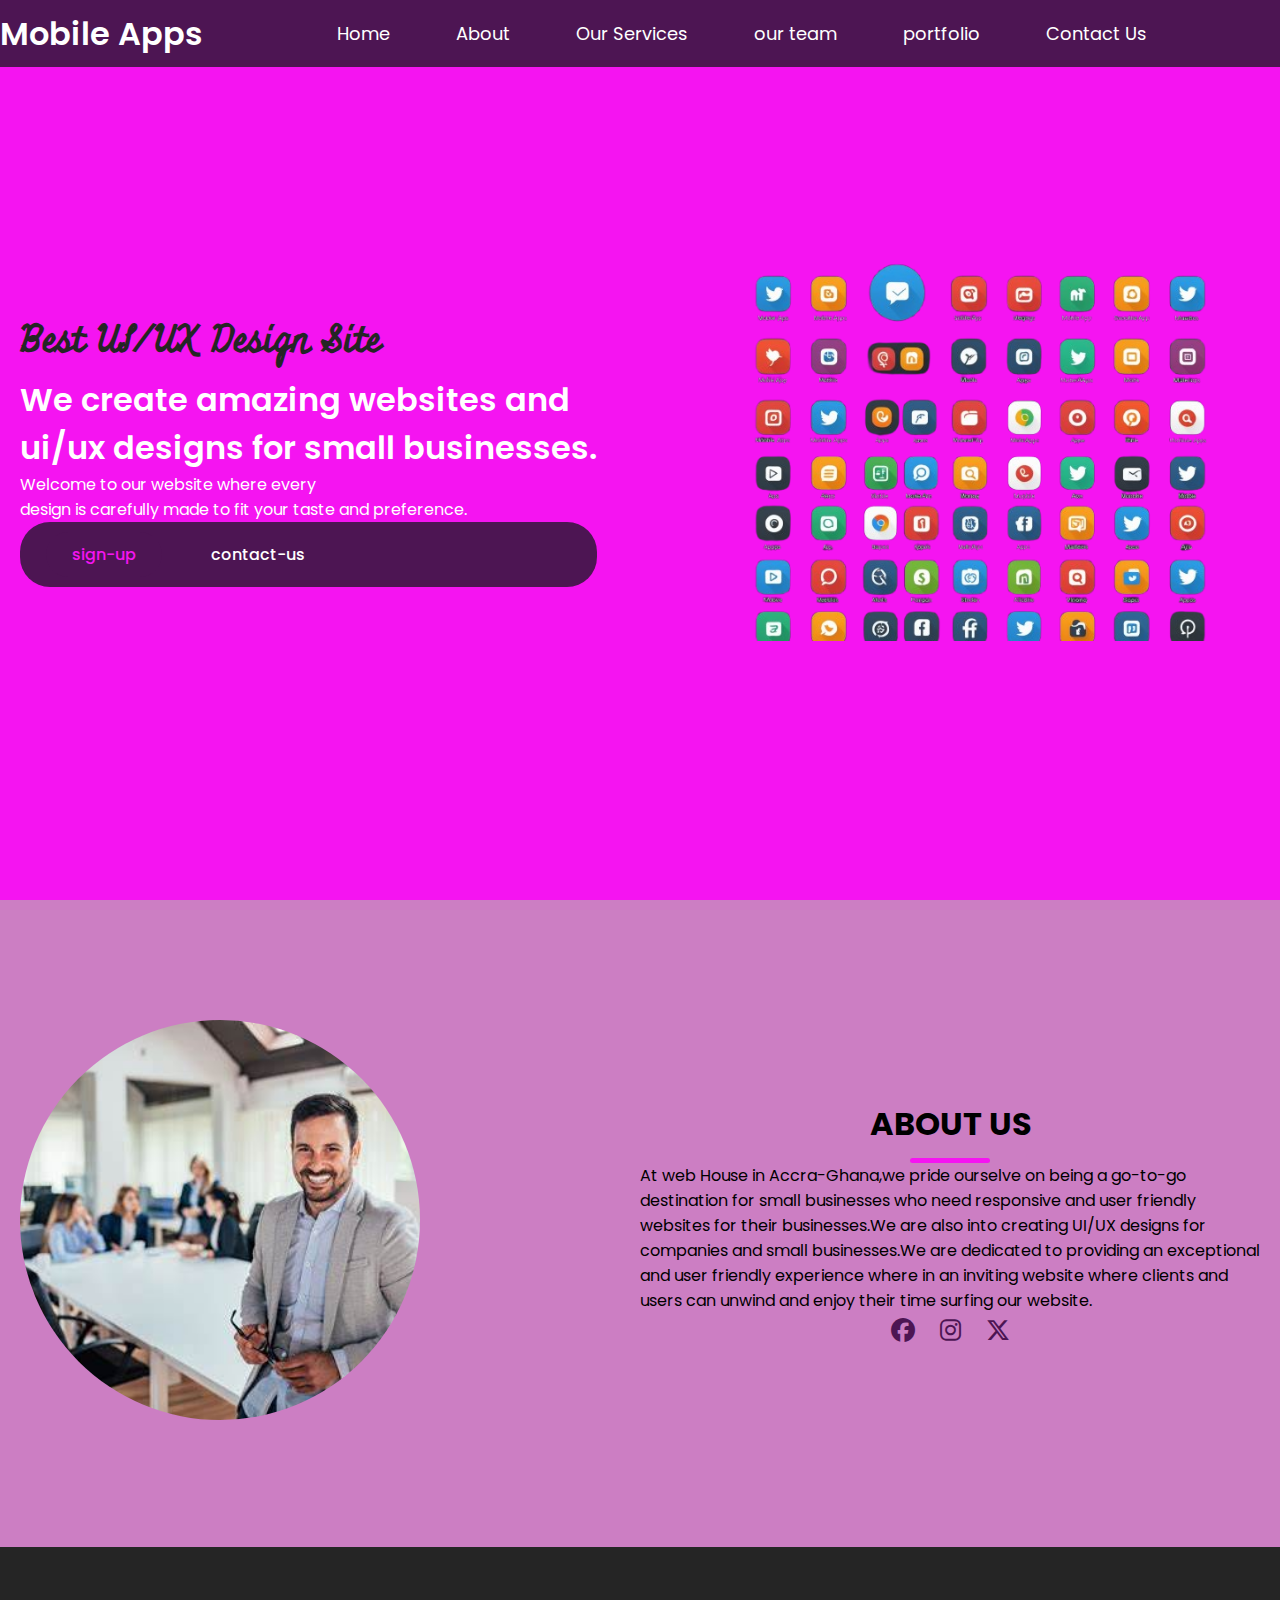
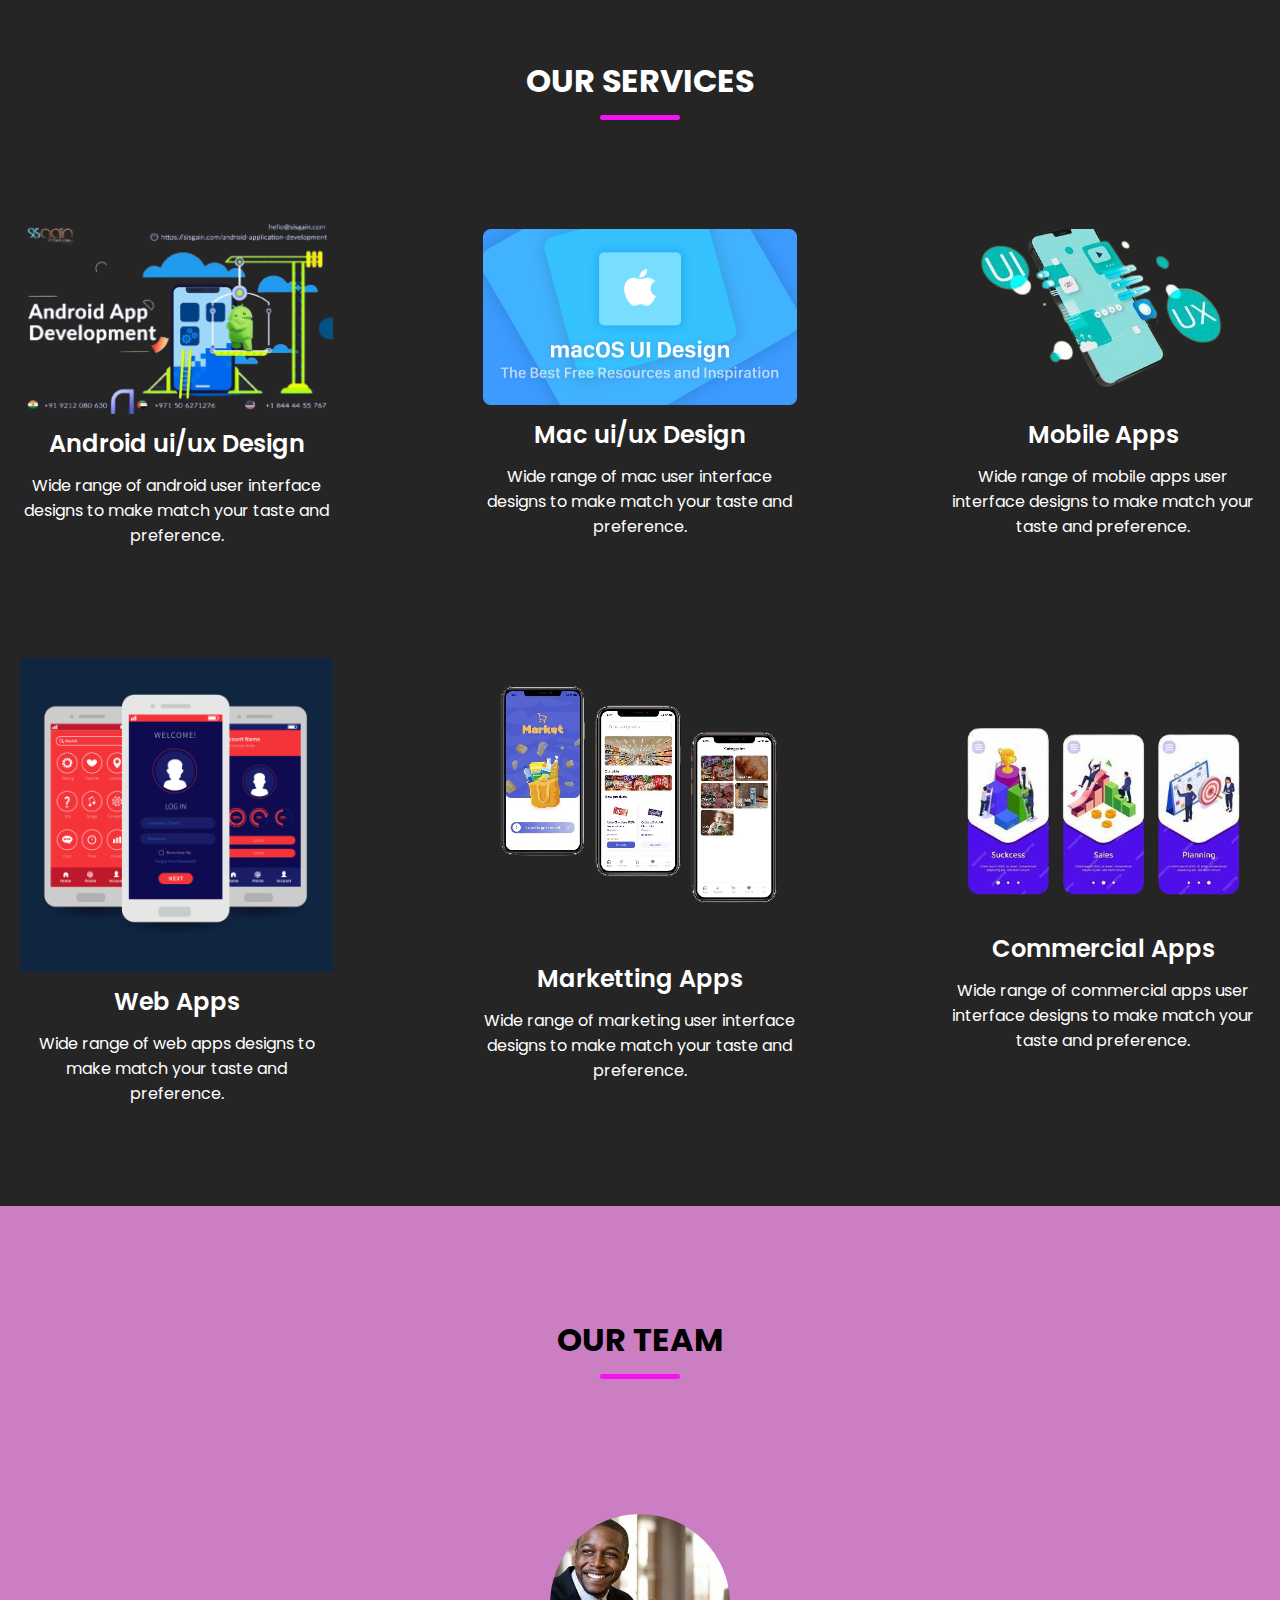
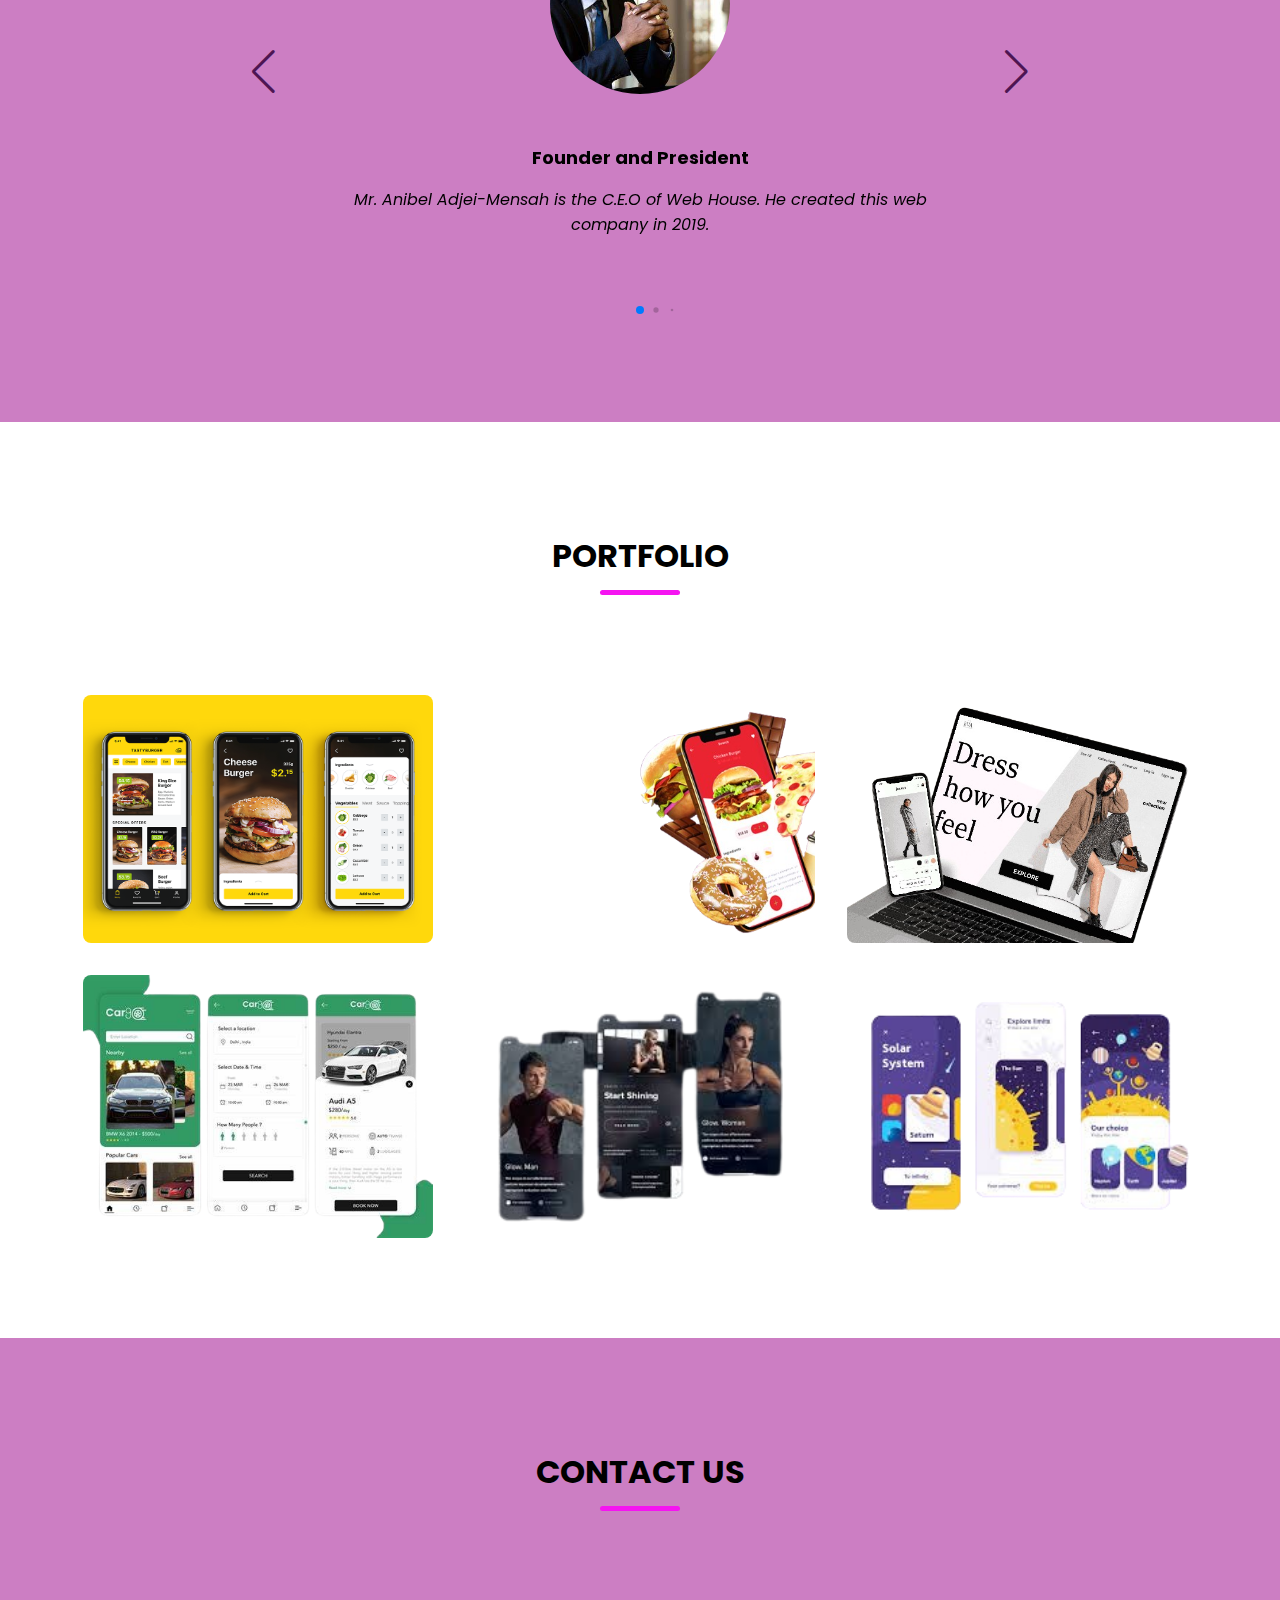
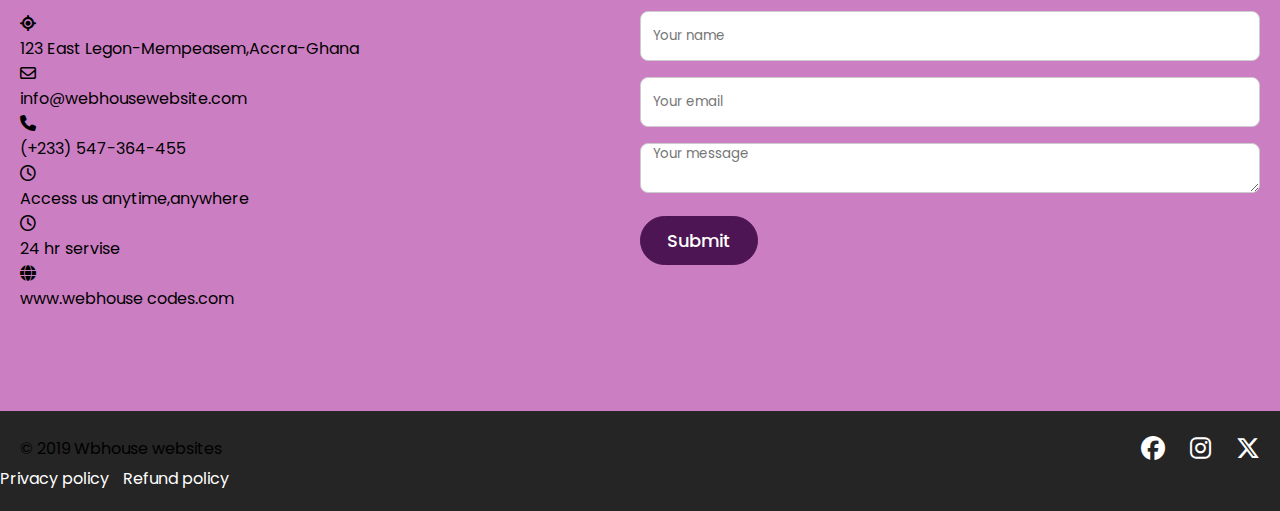
<file: index.html>
<!DOCTYPE html>
<html lang="en">

<head>
    <meta charset="UTF-8" />
    <meta name="viewport" content="width=device-width, initial-scale=1.0" />
    <title>Mobile Apps</title>
    <link rel="stylesheet" href="https://cdnjs.cloudflare.com/ajax/libs/font-awesome/6.7.2/css/all.min.css">
    <link rel="stylesheet" href="https://cdn.jsdelivr.net/npm/swiper@11/swiper-bundle.min.css">


    <link rel="stylesheet" href="style.css" />
</head>

<body>
    <header>
        <a href="#" class="nav-logo">
            <h2 class="logo-text">Mobile Apps</h2>
        </a>
        <nav class="navbar section-content">
            <ul class="nav-menu">
                <button id="menu-close-button" class="fas fa-times"></button>
                <li class="nav-item">
                    <a href="#" class="nav-link">Home</a>
                </li>
                <li class="nav-item">
                    <a href="#about" class="nav-link">About</a>
                </li>
                <li class="nav-item">
                    <a href="#services" class="nav-link">Our Services</a>
                </li>
                <li class="nav-item">
                    <a href="#portfolio" class="nav-link">our team</a>
                </li>
                <li class="nav-item">
                    <a href="#gallery" class="nav-link">portfolio</a>
                </li>
                <li class="nav-item">
                    <a href="#contact" class="nav-link">Contact Us</a>
                </li>
            </ul>
            <button id="menu-open-button" class="fas fa-bars"></button>
        </nav>

    </header>

    <main>
        <section class="hero-section" >
            <div class="section-content">
                <div class="hero-details">
                    <h2 class="title">Best UI/UX Design Site</h2>
                    <h3 class="subtitle">
                        We create amazing websites and <br />ui/ux designs for small businesses.
                    </h3>
                    <p class="dicription">
                        Welcome to our website where every<br />design is carefully made to fit your taste and preference.
                    </p>

                    <div class="button">
                        <a href="#" class="button sign-up">sign-up</a>
                        <a href="#" class="button contact-us">contact-us</a>
                    </div>
                </div>
                <div class="hero-image-wrapper">
                    <img src="ik-removebg-preview.png" alt="" class="hero-image" />

                </div>
            </div>
        </section>

        <section class="about-section" id="about">
            <div class="section-content">
                <div class="about-image-wrapper">
                    <img src="buss.jpg" alt="about" class="about-image">
                </div>
                <div class="about-details">
                    <h2 class="section-title">About Us</h2>
                    <p class="test">At web House in Accra-Ghana,we pride ourselve on being a go-to-go destination for small businesses who need responsive and user friendly websites for their businesses.We are also into creating UI/UX designs for companies and small
                        businesses.We are dedicated to providing an exceptional and user friendly experience where in an inviting website where clients and users can unwind and enjoy their time surfing our website.
                    </p>
                    <div class="social-link-list">
                        <a href="#" class="social-link"><i class="fa-brands fa-facebook"></i></a>
                        <a href="#" class="social-link"><i class="fa-brands fa-instagram"></i></a>
                        <a href="#" class="social-link"><i class="fa-brands fa-x-twitter"></i></a>
                    </div>
                </div>

            </div>
        </section>

        <section class="services-section" id="services">
            <h2 class="section-title">Our Services</h2>
            <div class="section-content">
                <ul class="services-list">
                    <li class="services-item">
                        <img src="and-removebg-preview (1).png" alt="ui/ux design" class="services-image">
                        <h3 class="name">Android ui/ux Design</h3>
                        <p class="text">Wide range of android user interface designs to make match your taste and preference.</p>
                    </li>
                    <li class="services-item">
                        <img src="mac.png" alt="ui/ux design" class="services-image">
                        <h3 class="name">Mac ui/ux Design</h3>
                        <p class="text">Wide range of mac user interface designs to make match your taste and preference.</p>
                    </li>
                    <li class="services-item">
                        <img src="m-a-removebg-preview.png" alt="ui/ux design" class="services-image">
                        <h3 class="name">Mobile Apps</h3>
                        <p class="text">Wide range of mobile apps user interface designs to make match your taste and preference.</p>
                    </li>
                    <li class="services-item">
                        <img src="web app.jpg" alt="web apps" class="services-image">
                        <h3 class="name">Web Apps</h3>
                        <p class="text">Wide range of web apps designs to make match your taste and preference.</p>
                    </li>
                    <li class="services-item">
                        <img src="market-removebg-preview.png" alt="car rentals ui/ux design" class="services-image">
                        <h3 class="name">Marketting Apps</h3>
                        <p class="text">Wide range of marketing user interface designs to make match your taste and preference.</p>
                    </li>
                    <li class="services-item">
                        <img src="comm-removebg-preview.png" alt="fashion ui/ux design" class="services-image">
                        <h3 class="name">Commercial Apps</h3>
                        <p class="text">Wide range of commercial apps user interface designs to make match your taste and preference.</p>
                    </li>
                </ul>
            </div>
        </section>
        <section class="portfolio-section" id="portfolio">
            <h2 class="section-title">Our Team</h2>
            <div class="section-content">
                <div class="slider-container  swiper">
                    <div class="slider-wrapper">
                        <ul class="portfolio-list swiper-wrapper">
                            <li class="portfolio swiper-slide">
                                <img src="ani.jpg" alt="user" class="user-image">
                                <h3 class="name">Founder and President</h3>
                                <i class="role">Mr. Anibel Adjei-Mensah is the C.E.O of Web House.
                    He created this web company in 2019.</i>
                            </li>
                            <li class="portfolio swiper-slide">
                                <img src="ang.jpg" alt="user" class="user-image">
                                <h3 class="name">Head researcher</h3>
                                <i class="role">Ms. Angelica Zomahun is in charge for bringiging
                    on board new researches to update our system.</i>
                            </li>
                            <li class="portfolio swiper-slide">
                                <img src="jem.jpg" alt="user" class="user-image">
                                <h3 class="name">Head of finance</h3>
                                <i class="role">Ms. Jemilatu Mohammed manages the money aspect of 
                    the company and allocates funds to new projects.</i>
                            </li>
                            <li class="portfolio swiper-slide">
                                <img src="la.jpg" alt="user" class="user-image">
                                <h3 class="name">Head of Human resource</h3>
                                <i class="role">Mr.Raymond Adu-Danso taks our clients information
                    and forwards it to the team for further processing.</i>
                            </li>
                            <li class="portfolio swiper-slide">
                                <img src="zi.jpg" alt="user" class="user-image">
                                <h3 class="name">Head of resource team</h3>
                                <i class="role">Our resource team is headed by Mr.Ziyad Labaran
                    who is in charge of allocating the needed resource for a project. </i>
                            </li>
                        </ul>
                        <div class=" swiper-pagination"></div>
                        <div class="swiper-slide-button swiper-button-prev"></div>
                        <div class="swiper-slide-button swiper-button-next"></div>


                    </div>
                </div>
            </div>
        </section>
        <section class="gallery-section" id="gallery">
            <h2 class="section-title">Portfolio</h2>
            <div class="section-content">
                <ul class="gallery-list">
                    
                        <img src="fd.png" alt="gallery" class="gallery-image">
                    
                    

                        <img src="food-removebg-preview.png" alt="gallery" class="gallery-image">
                    
                    
                        <img src="fashion-removebg-preview.png" alt="gallery" class="gallery-image">
                    
                    
                        <img src="car-removebg-preview.png" alt="gallery" class="gallery-image">
                   
                    
                        <img src="sporting-removebg-preview.png" alt="gallery" class="gallery-image">
                
                        <img src="edu-removebg-preview.png" alt="gallery" class="gallery-image">
                
                
            </div>
        </section>
        <section class="contact-section" id="contact">
            <h2 class="section-title">Contact Us</h2>
            <div class="section-content">
                <ul class="contact-information-list">
                    <li class="contact-info">
                        <i class="fa-solid fa-location-crosshairs"></i>
                        <p>123 East Legon-Mempeasem,Accra-Ghana</p>
                    </li>
                    <li class="contact-info">
                        <i class="fa-regular fa-envelope"></i>
                        <p>info@webhousewebsite.com</p>
                    </li>
                    <li class="contact-info">
                        <i class="fa-solid fa-phone"></i>
                        <p>(+233) 547-364-455</p>
                    </li>
                    <li class="contact-info">
                        <i class="fa-regular fa-clock"></i>
                        <p>Access us anytime,anywhere</p>
                    </li>
                    <li class="contact-info">
                        <i class="fa-regular fa-clock"></i>
                        <p>24 hr servise</p>
                    </li>
                    <li class="contact-info">
                        <i class="fa-solid fa-globe"></i>
                        <p>www.webhouse codes.com</p>
                    </li>
                </ul>
                <form action="#" class="contact-form">
                    <input type="text" placeholder="Your name" class="form-input" required>
                    <input type="email" placeholder="Your email" class="form-input" required>
                    <textarea placeholder="Your message" class="form-input"></textarea>
                    <button class="submit-button">Submit</button>
                </form>
            </div>
        </section>
        <footer class="footer-section">
            <div class="section-content">
                <p class="copy-right-text">&copy; 2019 Wbhouse websites</p>
                <div class="social-link-list">
                    <a href="#" class="social-link"><i class="fa-brands fa-facebook"></i></a>
                    <a href="#" class="social-link"><i class="fa-brands fa-instagram"></i></a>
                    <a href="#" class="social-link"><i class="fa-brands fa-x-twitter"></i></a>
                </div>
            </div>
            <p class="policy-text">
                <a href="#" class="policy-link">Privacy policy</a>
                <span class="separator"></span>
                <a href="#" class="policy-link">Refund policy</a>
            </p>
        </footer>
    </main>
    <script src="https://cdn.jsdelivr.net/npm/swiper@11/swiper-bundle.min.js"></script>
    <script src="script.js"></script>

</body>

</html>
</file>
<file: style.css>
@import url('https://fonts.googleapis.com/css2?family=Miniver&family=Poppins:ital,wght@0,400;0,500;0,600;0,700;1,400&display=swap');
                    * {
                        margin: 0;
                        padding: 0;
                        box-sizing: border-box;
                        font-family: "Poppins", sans-serif;
                    }
                    
                     :root {
                        /* Colors */
                        --white-color: #fff;
                        --dark-color: #252525;
                        --primary-color: #4d1553;
                        --secondary-color: #f514f1;
                        --light-pink-color: #cc7ec3;
                        --medium-grey-color: #ccc;
                        /* font size */
                        --font-size-s: 0.9rem;
                        --font-size-n: 1rem;
                        --font-size-m: 1.12rem;
                        --font-size-l: 1.5rem;
                        --font-size-xl: 2rem;
                        --font-size-xxl: 2.3rem;
                        /* font-weight */
                        --font-weight-normal: 400;
                        --font-weight-medium: 500;
                        --font-weight-semibold: 600;
                        --font-weight-bold: 700;
                        /* border radius */
                        --border-radius-s: 8px;
                        --border-radius-m: 30px;
                        --border-radius-circle: 50%;
                        /* site max width */
                        --site-max-width: 1300px;
                    }
                    html {
                        scroll-behavior: smooth;
                    }
                    /* styling the whole website */
                    
                    ul {
                        list-style: none;
                    }
                    
                    a {
                        text-decoration: none;
                    }
                    
                    button {
                        cursor: pointer;
                        border: none;
                        background: none;
                    }
                    
                    img {
                        width: 100%;
                    }
                    
                    .section-content {
                        margin: 0 auto;
                        padding: 0 20px;
                        max-width: var(--site-max-width);
                    }
                    
                    .section-title {
                        text-align: center;
                        padding: 60px 0 100px;
                        text-transform: uppercase;
                        font-size: var(--font-size-xl);
                    }
                    
                    .section-title::after {
                        content: "";
                        width: 80px;
                        height: 5px;
                        display: block;
                        margin: 10px auto 0;
                        border-radius: var(--border-radius-s);
                        background: var(--secondary-color);
                    }
                    /* navbar styling */
                    
                    header {
                        position: fixed;
                        width: 100%;
                        z-index: 5;
                        display: flex;
                        align-items: center;
                        background: var(--primary-color)
                    }
                    /* /* navbar styling /* */
                    
                    header .navbar {
                        display: flex;
                        padding: 20px;
                        align-items: center;
                        justify-content: space-between;
                    }
                    
                    .nav-logo .logo-text {
                        color: var(--white-color);
                        font-size: var(--font-size-xl);
                        font-weight: var(--font-weight-semibold);
                    }
                    
                    .navbar .nav-menu {
                        display: flex;
                        gap: 30px;
                    }
                    
                    .navbar .nav-menu .nav-link {
                        padding: 10px 18px;
                        color: var(--white-color);
                        font-size: var(--font-size-m);
                        border-radius: var(--border-radius-m);
                        transition: 0.3s ease;
                    }
                    
                    .navbar .nav-menu .nav-link:hover {
                        color: var(--primary-color);
                        background: var(--secondary-color);
                    }
                    
                    .navbar :where(#menu-close-button,
                    #menu-open-button) {
                        display: none;
                    }
                    
                    .hero-section {
                        min-height: 100vh;
                        background: var(--secondary-color);
                    }
                    
                    .hero-section .section-content {
                        display: flex;
                        align-items: center;
                        min-height: 100vh;
                        color: var(--dark-color);
                        justify-content: space-between;
                    }
                    
                    .hero-section .hero-details .title {
                        font-size: var(--font-size-xxl);
                        color: var(--dark-color);
                        font-family: "miniver", sans-serif;
                    }
                    
                    .hero-section .hero-details .subtitle {
                        margin-top: 8px;
                        max-width: 70;
                        font-size: var(--font-size-xl);
                        font-weight: var(--font-weight-semibold);
                    }
                    
                    .hero-section .hero-details .description {
                        max-width: 70%;
                        margin: 24px 0 40px;
                        font-size: var(--font-size-m);
                    }
                    
                    .hero-section .hero-details .button {
                        display: flex;
                        gap: 23px;
                    }
                    
                    .hero-section .hero-details .button {
                        padding: 10px 26px;
                        color: var(--secondary-color);
                        border-radius: var(--border-radius-m);
                        font-weight: var(--font-weight-medium);
                        background: var(--primary-color);
                        transition: 0.3s ease;
                    }
                    
                    .hero-section .hero-details .button:hover,
                    .hero-section .hero-details .contact-us {
                        color: var(--white-color);
                        border-color: var(--dark-color);
                        background: transparent;
                    }
                    
                    .hero-section .hero-details,
                    .contact-us:hover {
                        color: var(--white-color);
                        border-color: var(--secondary-colorr);
                        background: var();
                    }
                    
                    .hero-section .hero-image-wrapper {
                        max-width: 500px;
                        margin-right: 30px;
                    }
                    
                    .about-section {
                        padding: 120px 0;
                        background: var(--light-pink-color);
                    }
                    
                    .about-section .section-content {
                        display: flex;
                        gap: 50px;
                        align-items: center;
                        justify-content: space-between;
                    }
                    
                    .about-section .about-image-wrapper .about-image {
                        width: 400px;
                        height: 400px;
                        object-fit: cover;
                        border-radius: var(--border-radius-circle);
                    }
                    
                    .about-section .about-details .section-title {
                        padding: 0;
                    }
                    
                    .about-section .about-details {
                        max-width: 50%;
                    }
                    
                    .about-section .about-details .text {
                        line-height: 30px;
                        margin: 50px 0 30px;
                        text-align: center;
                        font-size: var(--font-size-l);
                    }
                    
                    .about-section .social-link-list {
                        display: flex;
                        gap: 25px;
                        justify-content: center;
                    }
                    
                    .about-section .social-link-list .social-link {
                        color: var(--primary-color);
                        font-size: var(--font-size-l);
                        transition: 0.2s ease;
                    }
                    
                    .about-section .social-link-list .social-link:hover {
                        color: var(--white-color);
                    }
                    
                    .services-section {
                        color: var(--white-color);
                        background: var(--dark-color);
                        padding: 50px 0 100px;
                    }
                    
                    .services-section .services-list {
                        display: flex;
                        flex-wrap: wrap;
                        gap: 110px;
                        align-items: center;
                        justify-content: space-between;
                    }
                    
                    .services-section .services-list .services-item {
                        display: flex;
                        align-items: center;
                        text-align: center;
                        flex-direction: column;
                        justify-content: space-between;
                        width: calc(100% / 3 - 100px);
                    }
                    
                    .services-section .services-list .services-item .services-images {
                        max-width: 83%;
                        aspect-ratio: 1;
                        margin-bottom: 15px;
                        object-fit: contain;
                    }
                    
                    .services-section .services-list .services-item .name {
                        margin: 12px 0;
                        font-size: var(--font-size-l);
                        font-weight: var(--font-weight-semibold);
                    }
                    
                    .portfolio-section {
                        padding: 50px 0 100px;
                        background: var(--light-pink-color);
                    }
                    
                    .portfolio-section .slider-wrapper {
                        overflow: hidden;
                        margin: 0 60px 50px;
                    }
                    
                    .portfolio-section .portfolio {
                        user-select: none;
                        display: flex;
                        padding: 35px;
                        text-align: center;
                        flex-direction: column;
                        align-items: center;
                    }
                    
                    .portfolio-section .portfolio .user-image {
                        width: 180px;
                        height: 180px;
                        object-fit: cover;
                        margin-bottom: 50px;
                        border-radius: var(--border-radius-circle);
                    }
                    
                    .portfolio-section .portfolio .name {
                        margin-bottom: 16px;
                        font-size: var(--font-size-m);
                    }
                    
                    .portfolio-section .portfolio .role {
                        line-height: 25px;
                    }
                    
                    .portfolio-section .swiper .pagination-bullet {
                        width: 15px;
                        height: 15px;
                        opacity: 1;
                        background: var(--primary-color);
                    }
                    
                    .portfolio-section .swiper-slide-button {
                        margin-top: -50px;
                        color: var(--primary-color);
                        transition: 0.3s ease;
                    }
                    
                    .portfolio-section .swiper-slide-button:hover {
                        color: var(--primary-color);
                    }
                    
                    .swiper {
                        width: 800px;
                    }
                    

                    .gallery-section {
                        padding: 50px 0 100px;
                    }
                    
                    .gallery-section .gallery-list {
                        width: 100%;
                        /* background-color: aqua; */
                        display: flex;
                        justify-content: center;
                        flex-wrap: wrap;
                        gap: 32px;
                    }
                    
                    .gallery-section .gallery-list img  {
                        min-width: 300px;
                        max-width: 350px;
                        object-fit: cover;
                        flex-grow: 1;
                        border-radius: var(--border-radius-s);
                    
                    }
                    
                    .gallery-section .gallery-item .gallery-image :hover {
                        width: 100%;
                        height: 100%;
                        cursor: zoom-in;
                        transition: 0.3s ease;
                    }
                    
                    .gallery-section .gallery-item:hover .gallery-image {
                        transform: scale(1.3);
                    }
                    .contact-section {
                        padding: 50px 0 100px;
                        background: var(--light-pink-color);
                    }
                    .contact-section .section-content {
                        display: flex;
                        gap: 48px;
                        align-items: flex-start;
                        justify-content: space-between;
                    }
                    .contact-section .contact-info-list .contact-info {
                        display: flex;
                        gap:20px ;
                        margin: 20px 0;
                        align-items: center;
                    }
                    .contact-section .contact-info-list .contact-info i {
                        font-size: var(--font-size-m);
                    }
                    .contact-section .contact-form .form-input {
                        width: 100%;
                        height: 50px;
                        padding: 0 12px;
                        outline: none;
                        margin-bottom: 16px;
                        background: var(--white-color);
                        border-radius: var(--border-radius-s);
                        border: 1px solid var(--medium-grey-color);
                    }
                    .contact-section .contact-form {
                        max-width: 50%;
                    }
                    .contact-section .contact-form.form-input:focus{
                        border-color: var(--secondary-color);

                    }
                    .contact-section .contact-form textarea .form-input{
                        height: 100px;
                        padding: 12px;
                        resize: vertical;

                    }
                    .contact-section .contact-form .submit-button {
                        padding: 10px 26px;
                        color: var(--white-color);
                        font-size: var(--font-size-m);
                        font-weight: var(--font-weight-medium);
                        background: var(--primary-color);
                        border-radius: var(--border-radius-m);
                        border: 1px solid var(--primary-color);
                        transition: 0.3s ease;
                    }
                    .contact-section .contact-form .submit-button:hover {
                        color: var(--primary-color);
                        background: transparent;

                    }
                    .footer-section {
                        padding: 20px 0;
                        background-color: var(--dark-color);
                    }
                    .footer-section .section-content {
                        display: flex;
                        align-items: center;
                        justify-content: space-between;
                    }
                    .footer-section :where(.copyright-text,.social-link,.policy-link){
                        color: var(--white-color);
                        transition: 0.2s ease;

                    }
                    .footer-section .social-link-list {
                        display: flex;
                        gap: 25px;
                    }
                    .footer-section .social-link-list .social-link {
                        font-size: var(--font-size-l);
                    }
                    .footer-section .social-link-list .social-link:hover,
                    .footer-section .policy-text .policy-link:hover{
                        color: var(--secondary-color);
                    }
                    .footer-section .policy-text .separator {
                        margin: 0 5px;
                        color: var(--white-color);
                    }

                    
                    @media screen and (max-width: 1024px) {
                        .services-section .services-list {
                            gap: 60px;
                        }
                        .services-section .services-list .services-item {
                            width: calc(100% / 3 - 60px);
                        }
                    }
                    
                    @media screen and (max-width: 900px) {
                         :root {
                            --font-size-m: 1rem;
                            --font-size-l: 1.3rem;
                            --font-size-xl: 1.5rem;
                            --font-size-xxl: 1.8rem;
                        }
                        body.show-mobile-menu header::before {
                            content: "";
                            position: fixed;
                            left: 0;
                            top: 0;
                            height: 100%;
                            width: 100%;
                            backdrop-filter: blur(5px);
                            background: rgba(0, 0, 0, 0.2);
                        }
                        .navbar :where(#menu-close-button,
                        #menu-open-button) {
                            display: block;
                            font-size: var(--font-size-l);
                        }
                        .navbar #menu-close-button {
                            position: absolute;
                            right: 30px;
                            top: 30px;
                        }
                        .navbar #menu-open-button {
                            color: var(--white-color);
                        }
                        .navbar #menu-close-button {
                            position: absolute;
                            right: 30px;
                            top: 30px;
                        }
                        .navbar #menu-close-button {
                            color: var(--dark-color);
                        }
                        .navbar .nav-menu {
                            display: block;
                            position: fixed;
                            left: -300px;
                            top: 0;
                            width: 300px;
                            height: 100%;
                            display: flex;
                            /* visibility: hidden; */
                            flex-direction: column;
                            align-items: center;
                            padding-top: 100px;
                            background: var(--white-color);
                            transition: left 0.2s ease;
                        }
                        body.show-mobile-menu .navbar .nav-menu {
                            left: 0;
                        }
                        .navbar .nav-menu .nav-link {
                            color: var(--dark-color);
                            display: block;
                            margin-top: 17px;
                            font-size: var(--font-size-l);
                        }
                        .hero-section .section-content {
                            gap: 50px;
                            text-align: center;
                            padding: 30px 20px 20px;
                            flex-direction: column-reverse;
                            justify-content: center;
                        }
                        .hero-section .hero-details :is(.subtitle,
                        .description),
                        .about-section .about-details, .contact-section .contact-form {
                            max-width: 100%;
                        }
                        .hero-section .hero-details .buttons {
                            justify-content: center;
                        }
                        .hero-section .hero-image-wrapper {
                            max-width: 270px;
                            margin-right: 0;
                        }
                        .about-section .section-content {
                            gap: 70px;
                            flex-direction: column-reverse;
                        }
                        .about-section .social-link-list .social-link {
                            color: var(--primary-color);
                            font-size: var(--font-size-l);
                            transform: 0.2s ease;
                        }
                        .about-section.social-link-list .social-link:hover {
                            color: var(--secondary-color);
                        }
                        .about-section .section-content {
                            gap: 70px;
                            flex-direction: column;
                        }
                        .section-content .about-image-wrapper .about-image {
                            width: 100%;
                            height: 100%;
                            max-width: 250px;
                            aspect-ratio: 1;
                        }
                        .services-section .services-list {
                            gap: 30px;
                        }
                        .services-section .services-list .services-item {
                            width: calc(100% / 2 - 30px);
                        }
                        .services-section .services-list .services-item .services-images {
                            max-width: 200px;
                        }
                        .gallery-section .gallery-list {
                            gap: 30px;
                        }
                        .gallery-section .gallery-list .gallery-item {
                            width: calc(100% / 2 -30px);
                        }
                        .contact-section .section-content {
                            align-items: center;
                            flex-direction: column-reverse;
                        }
                    }
                    
                    @media screen and (max-width: 640px) {
                        .services-section .services-list {
                            gap: 60px;
                        }
                        .services-section .services-list .services-item,
                        .gallery-section .gallery-list .gallery-item {
                            width: 100%;
                        }
                        .portfolio-section .slider-wrapper {
                            margin: 0 0 30px;
                        }
                        .portfolio-section .swiper-slide-button {
                            display: none;
                        }
                        .footer-section .section-content{
                            flex-direction: column;
                            gap: 20px;
                        }

                        .swiper {
                            width: 400px;
                        }
                        
                    }
</file>
